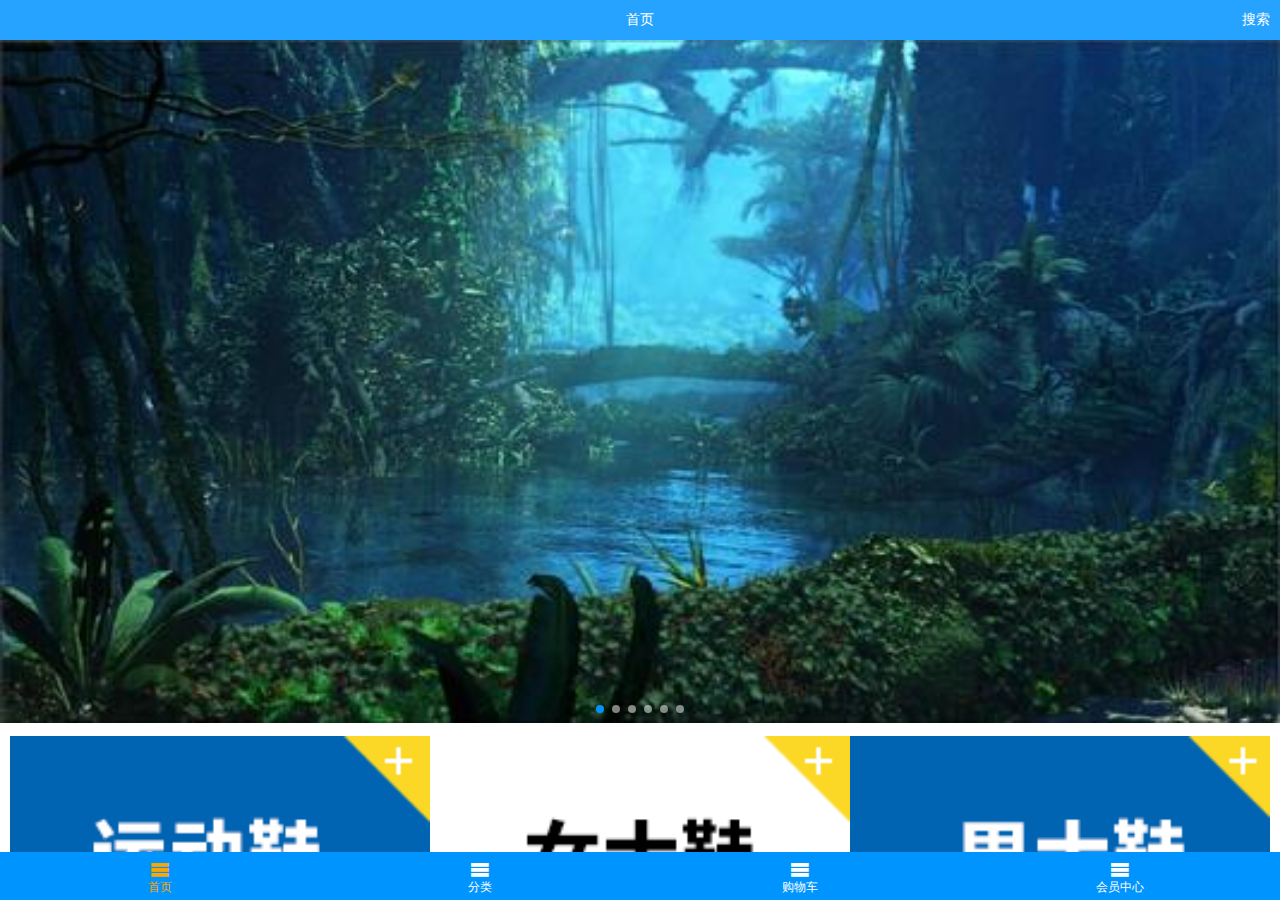
<file: index.html>
<!DOCTYPE html><html lang=en><head><meta charset=UTF-8><meta name=viewport content="width=device-width,initial-scale=1,maximum-scale=1,minimum-scale=1,user-scalable=no"><meta http-equiv=X-UA-Compatible content="ie=edge"><title>vue+vuex+vue-roter</title><link href=./static/css/app.2e7931961d1c0f29dfb16884ab4c55c8.css rel=stylesheet></head><body><div id=app></div><script type=text/javascript src=./static/js/manifest.3ad1d5771e9b13dbdad2.js></script><script type=text/javascript src=./static/js/vendor.a40d88d9a477d3e55ae6.js></script><script type=text/javascript src=./static/js/app.116127a5cdf78c8713c3.js></script></body></html>
</file>
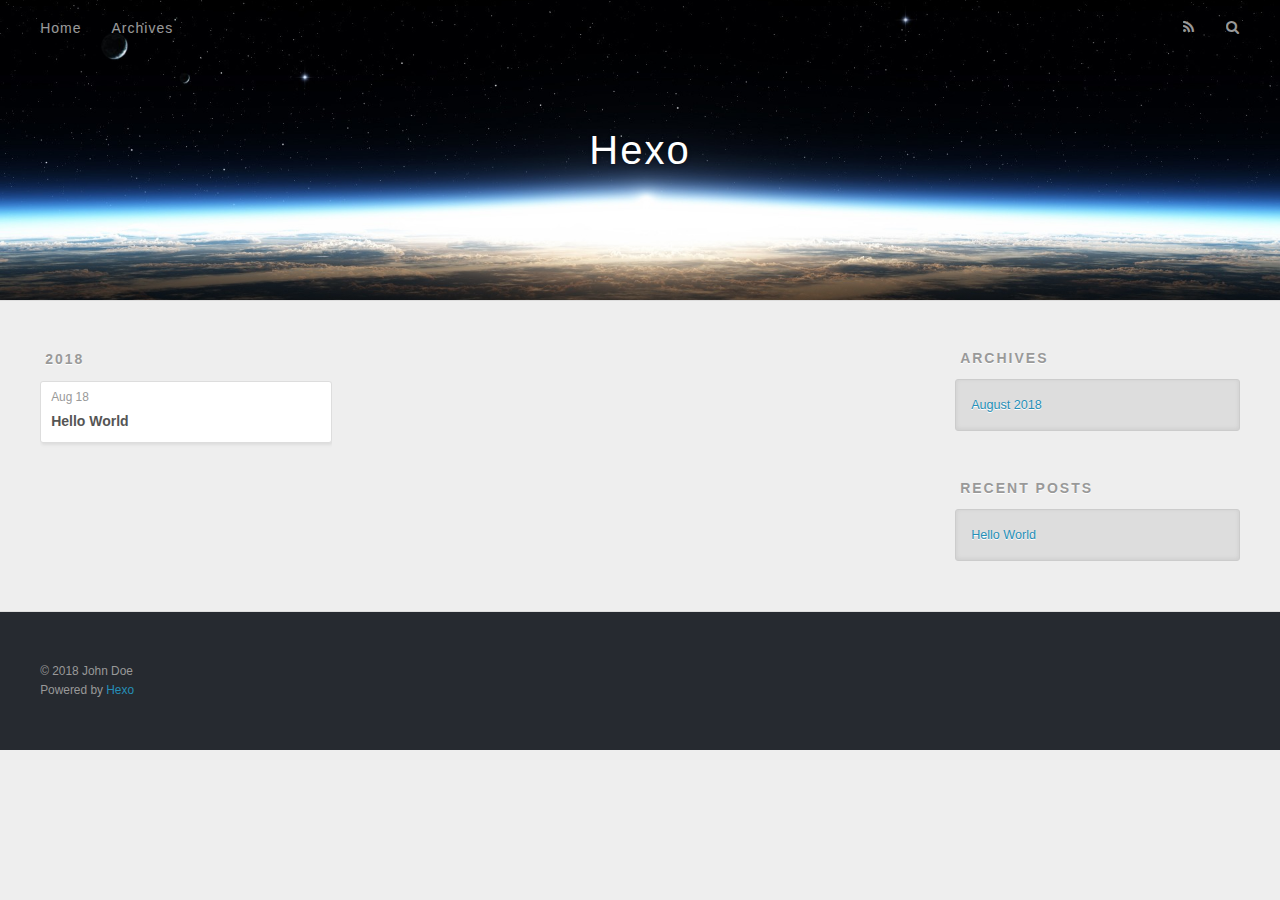
<file: archives/index.html>
<!DOCTYPE html>
<html>
<head>
  <meta charset="utf-8">
  

  
  <title>Archives | Hexo</title>
  <meta name="viewport" content="width=device-width, initial-scale=1, maximum-scale=1">
  <meta property="og:type" content="website">
<meta property="og:title" content="Hexo">
<meta property="og:url" content="http://yoursite.com/archives/index.html">
<meta property="og:site_name" content="Hexo">
<meta property="og:locale" content="default">
<meta name="twitter:card" content="summary">
<meta name="twitter:title" content="Hexo">
  
    <link rel="alternate" href="/atom.xml" title="Hexo" type="application/atom+xml">
  
  
    <link rel="icon" href="/favicon.png">
  
  
    <link href="//fonts.googleapis.com/css?family=Source+Code+Pro" rel="stylesheet" type="text/css">
  
  <link rel="stylesheet" href="/css/style.css">
</head>

<body>
  <div id="container">
    <div id="wrap">
      <header id="header">
  <div id="banner"></div>
  <div id="header-outer" class="outer">
    <div id="header-title" class="inner">
      <h1 id="logo-wrap">
        <a href="/" id="logo">Hexo</a>
      </h1>
      
    </div>
    <div id="header-inner" class="inner">
      <nav id="main-nav">
        <a id="main-nav-toggle" class="nav-icon"></a>
        
          <a class="main-nav-link" href="/">Home</a>
        
          <a class="main-nav-link" href="/archives">Archives</a>
        
      </nav>
      <nav id="sub-nav">
        
          <a id="nav-rss-link" class="nav-icon" href="/atom.xml" title="RSS Feed"></a>
        
        <a id="nav-search-btn" class="nav-icon" title="Search"></a>
      </nav>
      <div id="search-form-wrap">
        <form action="//google.com/search" method="get" accept-charset="UTF-8" class="search-form"><input type="search" name="q" class="search-form-input" placeholder="Search"><button type="submit" class="search-form-submit">&#xF002;</button><input type="hidden" name="sitesearch" value="http://yoursite.com"></form>
      </div>
    </div>
  </div>
</header>
      <div class="outer">
        <section id="main">
  
  
    
    
      
      
      <section class="archives-wrap">
        <div class="archive-year-wrap">
          <a href="/archives/2018" class="archive-year">2018</a>
        </div>
        <div class="archives">
    
    <article class="archive-article archive-type-post">
  <div class="archive-article-inner">
    <header class="archive-article-header">
      <a href="/2018/08/18/hello-world/" class="archive-article-date">
  <time datetime="2018-08-18T12:28:02.165Z" itemprop="datePublished">Aug 18</time>
</a>
      
  
    <h1 itemprop="name">
      <a class="archive-article-title" href="/2018/08/18/hello-world/">Hello World</a>
    </h1>
  

    </header>
  </div>
</article>
  
  
    </div></section>
  


</section>
        
          <aside id="sidebar">
  
    

  
    

  
    
  
    
  <div class="widget-wrap">
    <h3 class="widget-title">Archives</h3>
    <div class="widget">
      <ul class="archive-list"><li class="archive-list-item"><a class="archive-list-link" href="/archives/2018/08/">August 2018</a></li></ul>
    </div>
  </div>


  
    
  <div class="widget-wrap">
    <h3 class="widget-title">Recent Posts</h3>
    <div class="widget">
      <ul>
        
          <li>
            <a href="/2018/08/18/hello-world/">Hello World</a>
          </li>
        
      </ul>
    </div>
  </div>

  
</aside>
        
      </div>
      <footer id="footer">
  
  <div class="outer">
    <div id="footer-info" class="inner">
      &copy; 2018 John Doe<br>
      Powered by <a href="http://hexo.io/" target="_blank">Hexo</a>
    </div>
  </div>
</footer>
    </div>
    <nav id="mobile-nav">
  
    <a href="/" class="mobile-nav-link">Home</a>
  
    <a href="/archives" class="mobile-nav-link">Archives</a>
  
</nav>
    

<script src="//ajax.googleapis.com/ajax/libs/jquery/2.0.3/jquery.min.js"></script>


  <link rel="stylesheet" href="/fancybox/jquery.fancybox.css">
  <script src="/fancybox/jquery.fancybox.pack.js"></script>


<script src="/js/script.js"></script>



  </div>
</body>
</html>
</file>
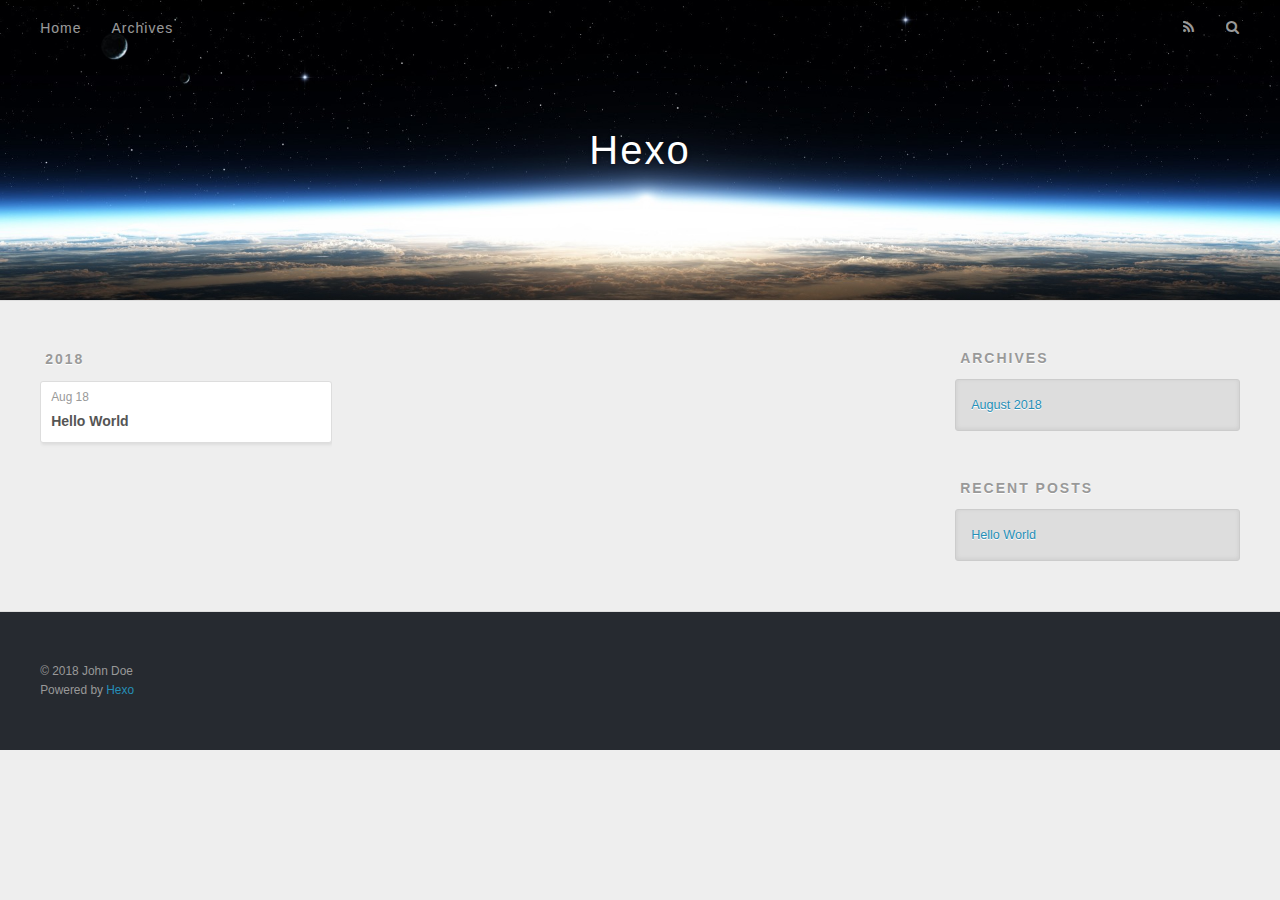
<file: archives/2018/index.html>
<!DOCTYPE html>
<html>
<head>
  <meta charset="utf-8">
  

  
  <title>Archives: 2018 | Hexo</title>
  <meta name="viewport" content="width=device-width, initial-scale=1, maximum-scale=1">
  <meta property="og:type" content="website">
<meta property="og:title" content="Hexo">
<meta property="og:url" content="http://yoursite.com/archives/2018/index.html">
<meta property="og:site_name" content="Hexo">
<meta property="og:locale" content="default">
<meta name="twitter:card" content="summary">
<meta name="twitter:title" content="Hexo">
  
    <link rel="alternate" href="/atom.xml" title="Hexo" type="application/atom+xml">
  
  
    <link rel="icon" href="/favicon.png">
  
  
    <link href="//fonts.googleapis.com/css?family=Source+Code+Pro" rel="stylesheet" type="text/css">
  
  <link rel="stylesheet" href="/css/style.css">
</head>

<body>
  <div id="container">
    <div id="wrap">
      <header id="header">
  <div id="banner"></div>
  <div id="header-outer" class="outer">
    <div id="header-title" class="inner">
      <h1 id="logo-wrap">
        <a href="/" id="logo">Hexo</a>
      </h1>
      
    </div>
    <div id="header-inner" class="inner">
      <nav id="main-nav">
        <a id="main-nav-toggle" class="nav-icon"></a>
        
          <a class="main-nav-link" href="/">Home</a>
        
          <a class="main-nav-link" href="/archives">Archives</a>
        
      </nav>
      <nav id="sub-nav">
        
          <a id="nav-rss-link" class="nav-icon" href="/atom.xml" title="RSS Feed"></a>
        
        <a id="nav-search-btn" class="nav-icon" title="Search"></a>
      </nav>
      <div id="search-form-wrap">
        <form action="//google.com/search" method="get" accept-charset="UTF-8" class="search-form"><input type="search" name="q" class="search-form-input" placeholder="Search"><button type="submit" class="search-form-submit">&#xF002;</button><input type="hidden" name="sitesearch" value="http://yoursite.com"></form>
      </div>
    </div>
  </div>
</header>
      <div class="outer">
        <section id="main">
  
  
    
    
      
      
      <section class="archives-wrap">
        <div class="archive-year-wrap">
          <a href="/archives/2018" class="archive-year">2018</a>
        </div>
        <div class="archives">
    
    <article class="archive-article archive-type-post">
  <div class="archive-article-inner">
    <header class="archive-article-header">
      <a href="/2018/08/18/hello-world/" class="archive-article-date">
  <time datetime="2018-08-18T12:28:02.165Z" itemprop="datePublished">Aug 18</time>
</a>
      
  
    <h1 itemprop="name">
      <a class="archive-article-title" href="/2018/08/18/hello-world/">Hello World</a>
    </h1>
  

    </header>
  </div>
</article>
  
  
    </div></section>
  


</section>
        
          <aside id="sidebar">
  
    

  
    

  
    
  
    
  <div class="widget-wrap">
    <h3 class="widget-title">Archives</h3>
    <div class="widget">
      <ul class="archive-list"><li class="archive-list-item"><a class="archive-list-link" href="/archives/2018/08/">August 2018</a></li></ul>
    </div>
  </div>


  
    
  <div class="widget-wrap">
    <h3 class="widget-title">Recent Posts</h3>
    <div class="widget">
      <ul>
        
          <li>
            <a href="/2018/08/18/hello-world/">Hello World</a>
          </li>
        
      </ul>
    </div>
  </div>

  
</aside>
        
      </div>
      <footer id="footer">
  
  <div class="outer">
    <div id="footer-info" class="inner">
      &copy; 2018 John Doe<br>
      Powered by <a href="http://hexo.io/" target="_blank">Hexo</a>
    </div>
  </div>
</footer>
    </div>
    <nav id="mobile-nav">
  
    <a href="/" class="mobile-nav-link">Home</a>
  
    <a href="/archives" class="mobile-nav-link">Archives</a>
  
</nav>
    

<script src="//ajax.googleapis.com/ajax/libs/jquery/2.0.3/jquery.min.js"></script>


  <link rel="stylesheet" href="/fancybox/jquery.fancybox.css">
  <script src="/fancybox/jquery.fancybox.pack.js"></script>


<script src="/js/script.js"></script>



  </div>
</body>
</html>
</file>
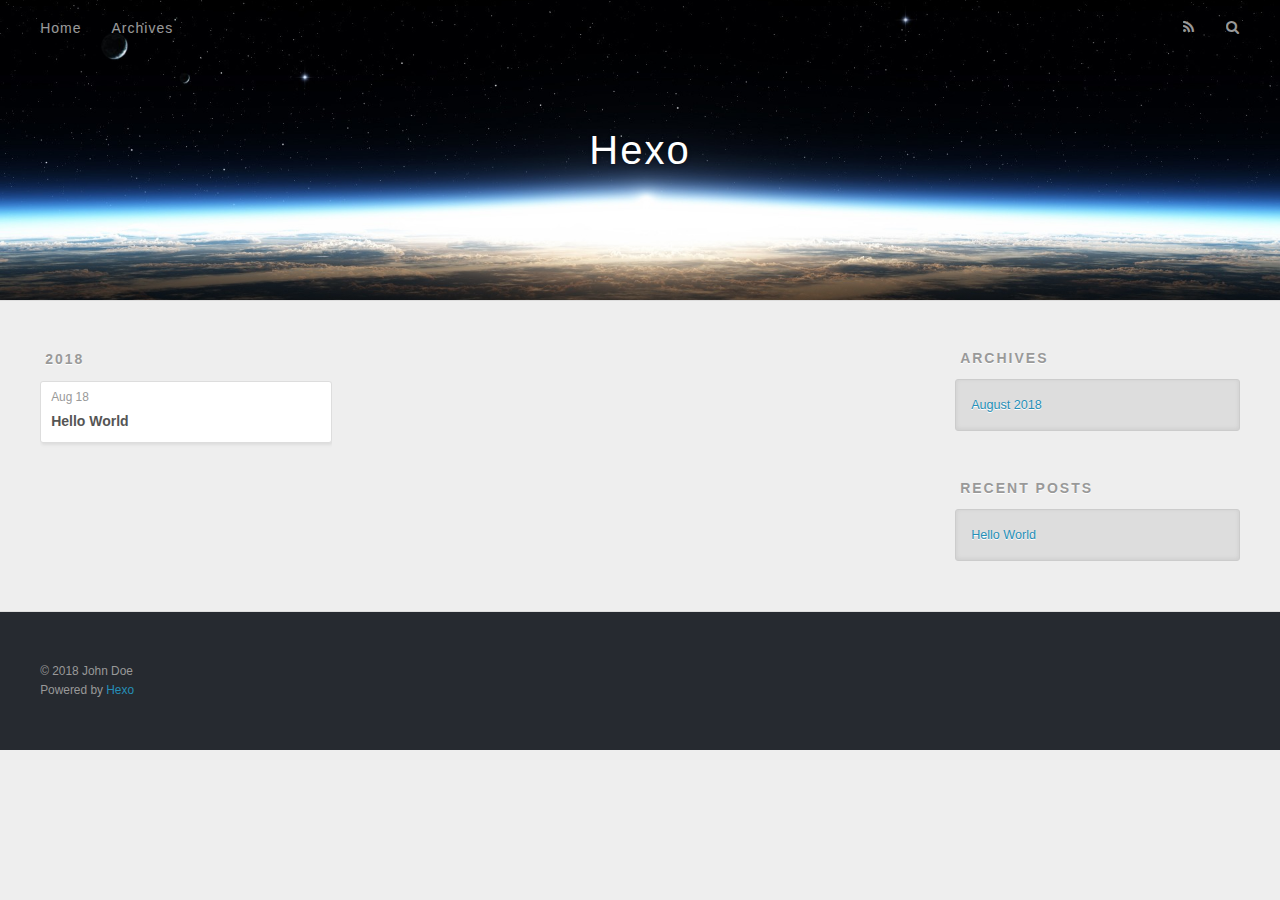
<file: archives/2018/08/index.html>
<!DOCTYPE html>
<html>
<head>
  <meta charset="utf-8">
  

  
  <title>Archives: 2018/8 | Hexo</title>
  <meta name="viewport" content="width=device-width, initial-scale=1, maximum-scale=1">
  <meta property="og:type" content="website">
<meta property="og:title" content="Hexo">
<meta property="og:url" content="http://yoursite.com/archives/2018/08/index.html">
<meta property="og:site_name" content="Hexo">
<meta property="og:locale" content="default">
<meta name="twitter:card" content="summary">
<meta name="twitter:title" content="Hexo">
  
    <link rel="alternate" href="/atom.xml" title="Hexo" type="application/atom+xml">
  
  
    <link rel="icon" href="/favicon.png">
  
  
    <link href="//fonts.googleapis.com/css?family=Source+Code+Pro" rel="stylesheet" type="text/css">
  
  <link rel="stylesheet" href="/css/style.css">
</head>

<body>
  <div id="container">
    <div id="wrap">
      <header id="header">
  <div id="banner"></div>
  <div id="header-outer" class="outer">
    <div id="header-title" class="inner">
      <h1 id="logo-wrap">
        <a href="/" id="logo">Hexo</a>
      </h1>
      
    </div>
    <div id="header-inner" class="inner">
      <nav id="main-nav">
        <a id="main-nav-toggle" class="nav-icon"></a>
        
          <a class="main-nav-link" href="/">Home</a>
        
          <a class="main-nav-link" href="/archives">Archives</a>
        
      </nav>
      <nav id="sub-nav">
        
          <a id="nav-rss-link" class="nav-icon" href="/atom.xml" title="RSS Feed"></a>
        
        <a id="nav-search-btn" class="nav-icon" title="Search"></a>
      </nav>
      <div id="search-form-wrap">
        <form action="//google.com/search" method="get" accept-charset="UTF-8" class="search-form"><input type="search" name="q" class="search-form-input" placeholder="Search"><button type="submit" class="search-form-submit">&#xF002;</button><input type="hidden" name="sitesearch" value="http://yoursite.com"></form>
      </div>
    </div>
  </div>
</header>
      <div class="outer">
        <section id="main">
  
  
    
    
      
      
      <section class="archives-wrap">
        <div class="archive-year-wrap">
          <a href="/archives/2018" class="archive-year">2018</a>
        </div>
        <div class="archives">
    
    <article class="archive-article archive-type-post">
  <div class="archive-article-inner">
    <header class="archive-article-header">
      <a href="/2018/08/18/hello-world/" class="archive-article-date">
  <time datetime="2018-08-18T12:28:02.165Z" itemprop="datePublished">Aug 18</time>
</a>
      
  
    <h1 itemprop="name">
      <a class="archive-article-title" href="/2018/08/18/hello-world/">Hello World</a>
    </h1>
  

    </header>
  </div>
</article>
  
  
    </div></section>
  


</section>
        
          <aside id="sidebar">
  
    

  
    

  
    
  
    
  <div class="widget-wrap">
    <h3 class="widget-title">Archives</h3>
    <div class="widget">
      <ul class="archive-list"><li class="archive-list-item"><a class="archive-list-link" href="/archives/2018/08/">August 2018</a></li></ul>
    </div>
  </div>


  
    
  <div class="widget-wrap">
    <h3 class="widget-title">Recent Posts</h3>
    <div class="widget">
      <ul>
        
          <li>
            <a href="/2018/08/18/hello-world/">Hello World</a>
          </li>
        
      </ul>
    </div>
  </div>

  
</aside>
        
      </div>
      <footer id="footer">
  
  <div class="outer">
    <div id="footer-info" class="inner">
      &copy; 2018 John Doe<br>
      Powered by <a href="http://hexo.io/" target="_blank">Hexo</a>
    </div>
  </div>
</footer>
    </div>
    <nav id="mobile-nav">
  
    <a href="/" class="mobile-nav-link">Home</a>
  
    <a href="/archives" class="mobile-nav-link">Archives</a>
  
</nav>
    

<script src="//ajax.googleapis.com/ajax/libs/jquery/2.0.3/jquery.min.js"></script>


  <link rel="stylesheet" href="/fancybox/jquery.fancybox.css">
  <script src="/fancybox/jquery.fancybox.pack.js"></script>


<script src="/js/script.js"></script>



  </div>
</body>
</html>
</file>
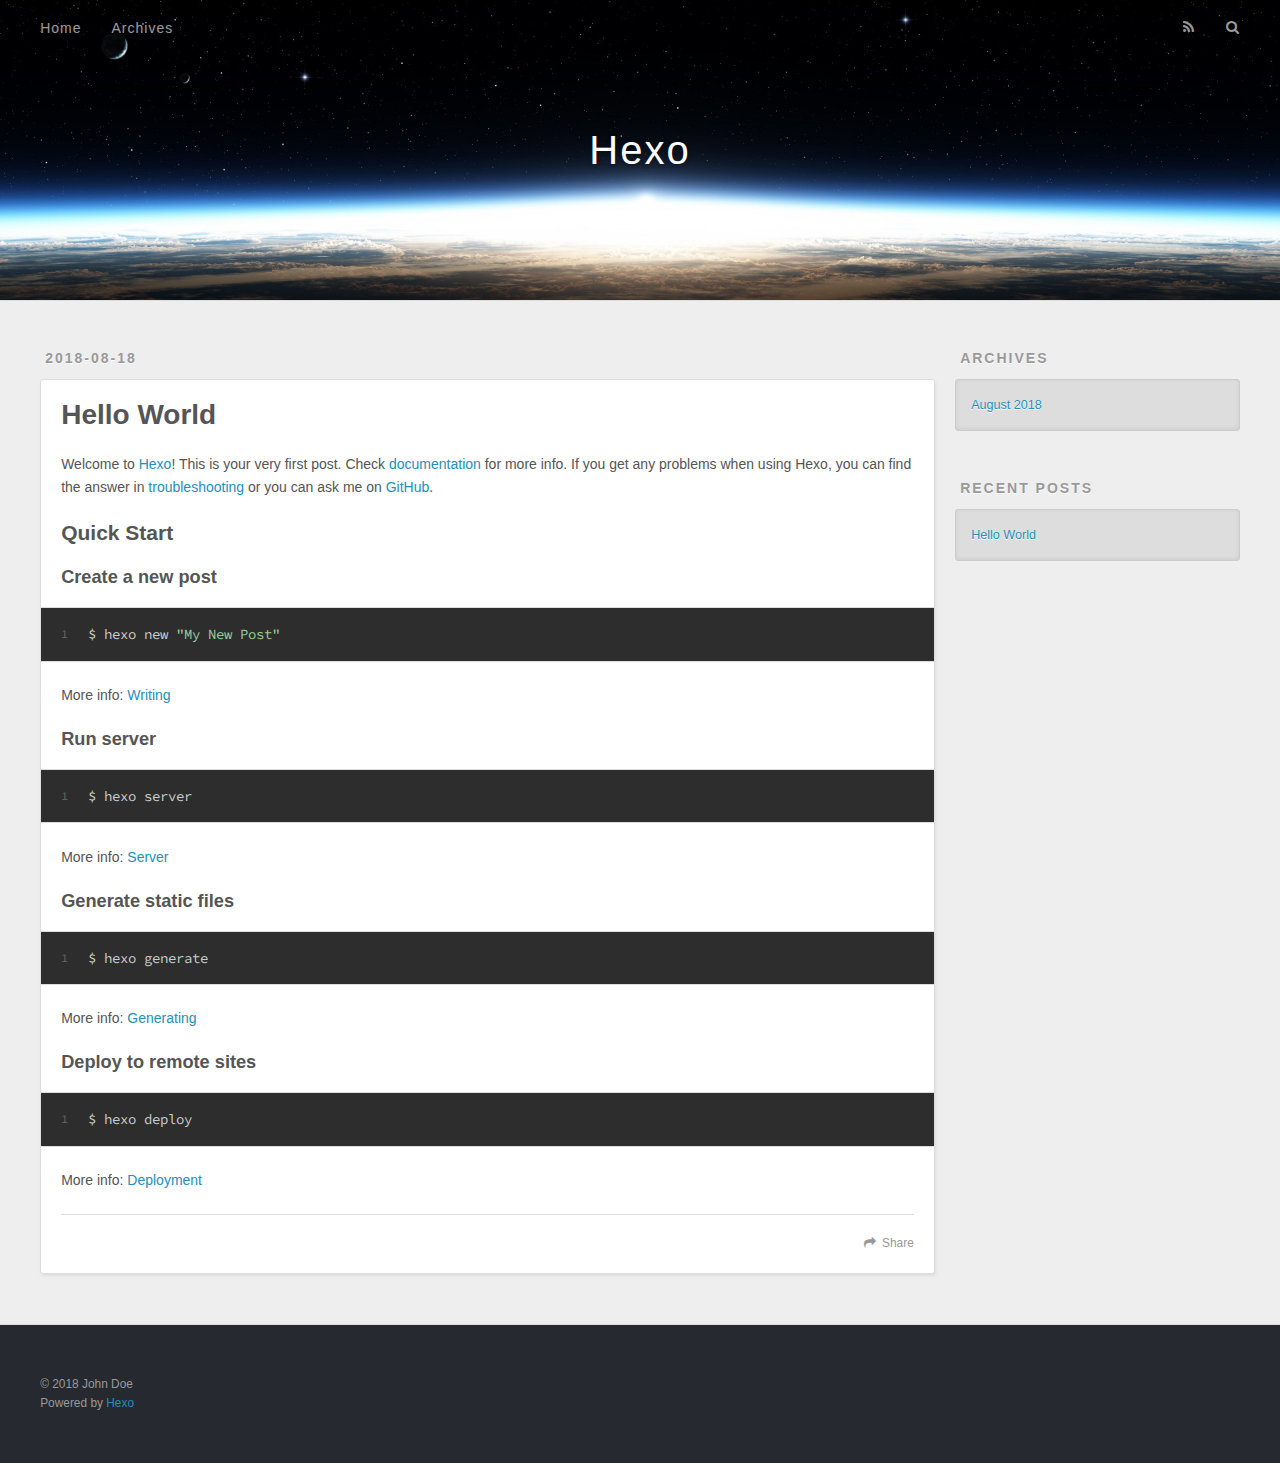
<file: 2018/08/18/hello-world/index.html>
<!DOCTYPE html>
<html>
<head>
  <meta charset="utf-8">
  

  
  <title>Hello World | Hexo</title>
  <meta name="viewport" content="width=device-width, initial-scale=1, maximum-scale=1">
  <meta name="description" content="Welcome to Hexo! This is your very first post. Check documentation for more info. If you get any problems when using Hexo, you can find the answer in troubleshooting or you can ask me on GitHub. Quick">
<meta property="og:type" content="article">
<meta property="og:title" content="Hello World">
<meta property="og:url" content="http://yoursite.com/2018/08/18/hello-world/index.html">
<meta property="og:site_name" content="Hexo">
<meta property="og:description" content="Welcome to Hexo! This is your very first post. Check documentation for more info. If you get any problems when using Hexo, you can find the answer in troubleshooting or you can ask me on GitHub. Quick">
<meta property="og:locale" content="default">
<meta property="og:updated_time" content="2018-08-18T12:28:02.166Z">
<meta name="twitter:card" content="summary">
<meta name="twitter:title" content="Hello World">
<meta name="twitter:description" content="Welcome to Hexo! This is your very first post. Check documentation for more info. If you get any problems when using Hexo, you can find the answer in troubleshooting or you can ask me on GitHub. Quick">
  
    <link rel="alternate" href="/atom.xml" title="Hexo" type="application/atom+xml">
  
  
    <link rel="icon" href="/favicon.png">
  
  
    <link href="//fonts.googleapis.com/css?family=Source+Code+Pro" rel="stylesheet" type="text/css">
  
  <link rel="stylesheet" href="/css/style.css">
</head>

<body>
  <div id="container">
    <div id="wrap">
      <header id="header">
  <div id="banner"></div>
  <div id="header-outer" class="outer">
    <div id="header-title" class="inner">
      <h1 id="logo-wrap">
        <a href="/" id="logo">Hexo</a>
      </h1>
      
    </div>
    <div id="header-inner" class="inner">
      <nav id="main-nav">
        <a id="main-nav-toggle" class="nav-icon"></a>
        
          <a class="main-nav-link" href="/">Home</a>
        
          <a class="main-nav-link" href="/archives">Archives</a>
        
      </nav>
      <nav id="sub-nav">
        
          <a id="nav-rss-link" class="nav-icon" href="/atom.xml" title="RSS Feed"></a>
        
        <a id="nav-search-btn" class="nav-icon" title="Search"></a>
      </nav>
      <div id="search-form-wrap">
        <form action="//google.com/search" method="get" accept-charset="UTF-8" class="search-form"><input type="search" name="q" class="search-form-input" placeholder="Search"><button type="submit" class="search-form-submit">&#xF002;</button><input type="hidden" name="sitesearch" value="http://yoursite.com"></form>
      </div>
    </div>
  </div>
</header>
      <div class="outer">
        <section id="main"><article id="post-hello-world" class="article article-type-post" itemscope itemprop="blogPost">
  <div class="article-meta">
    <a href="/2018/08/18/hello-world/" class="article-date">
  <time datetime="2018-08-18T12:28:02.165Z" itemprop="datePublished">2018-08-18</time>
</a>
    
  </div>
  <div class="article-inner">
    
    
      <header class="article-header">
        
  
    <h1 class="article-title" itemprop="name">
      Hello World
    </h1>
  

      </header>
    
    <div class="article-entry" itemprop="articleBody">
      
        <p>Welcome to <a href="https://hexo.io/" target="_blank" rel="noopener">Hexo</a>! This is your very first post. Check <a href="https://hexo.io/docs/" target="_blank" rel="noopener">documentation</a> for more info. If you get any problems when using Hexo, you can find the answer in <a href="https://hexo.io/docs/troubleshooting.html" target="_blank" rel="noopener">troubleshooting</a> or you can ask me on <a href="https://github.com/hexojs/hexo/issues" target="_blank" rel="noopener">GitHub</a>.</p>
<h2 id="Quick-Start"><a href="#Quick-Start" class="headerlink" title="Quick Start"></a>Quick Start</h2><h3 id="Create-a-new-post"><a href="#Create-a-new-post" class="headerlink" title="Create a new post"></a>Create a new post</h3><figure class="highlight bash"><table><tr><td class="gutter"><pre><span class="line">1</span><br></pre></td><td class="code"><pre><span class="line">$ hexo new <span class="string">"My New Post"</span></span><br></pre></td></tr></table></figure>
<p>More info: <a href="https://hexo.io/docs/writing.html" target="_blank" rel="noopener">Writing</a></p>
<h3 id="Run-server"><a href="#Run-server" class="headerlink" title="Run server"></a>Run server</h3><figure class="highlight bash"><table><tr><td class="gutter"><pre><span class="line">1</span><br></pre></td><td class="code"><pre><span class="line">$ hexo server</span><br></pre></td></tr></table></figure>
<p>More info: <a href="https://hexo.io/docs/server.html" target="_blank" rel="noopener">Server</a></p>
<h3 id="Generate-static-files"><a href="#Generate-static-files" class="headerlink" title="Generate static files"></a>Generate static files</h3><figure class="highlight bash"><table><tr><td class="gutter"><pre><span class="line">1</span><br></pre></td><td class="code"><pre><span class="line">$ hexo generate</span><br></pre></td></tr></table></figure>
<p>More info: <a href="https://hexo.io/docs/generating.html" target="_blank" rel="noopener">Generating</a></p>
<h3 id="Deploy-to-remote-sites"><a href="#Deploy-to-remote-sites" class="headerlink" title="Deploy to remote sites"></a>Deploy to remote sites</h3><figure class="highlight bash"><table><tr><td class="gutter"><pre><span class="line">1</span><br></pre></td><td class="code"><pre><span class="line">$ hexo deploy</span><br></pre></td></tr></table></figure>
<p>More info: <a href="https://hexo.io/docs/deployment.html" target="_blank" rel="noopener">Deployment</a></p>

      
    </div>
    <footer class="article-footer">
      <a data-url="http://yoursite.com/2018/08/18/hello-world/" data-id="cjkzffm480000wwu2aw3ei9n0" class="article-share-link">Share</a>
      
      
    </footer>
  </div>
  
    
  
</article>

</section>
        
          <aside id="sidebar">
  
    

  
    

  
    
  
    
  <div class="widget-wrap">
    <h3 class="widget-title">Archives</h3>
    <div class="widget">
      <ul class="archive-list"><li class="archive-list-item"><a class="archive-list-link" href="/archives/2018/08/">August 2018</a></li></ul>
    </div>
  </div>


  
    
  <div class="widget-wrap">
    <h3 class="widget-title">Recent Posts</h3>
    <div class="widget">
      <ul>
        
          <li>
            <a href="/2018/08/18/hello-world/">Hello World</a>
          </li>
        
      </ul>
    </div>
  </div>

  
</aside>
        
      </div>
      <footer id="footer">
  
  <div class="outer">
    <div id="footer-info" class="inner">
      &copy; 2018 John Doe<br>
      Powered by <a href="http://hexo.io/" target="_blank">Hexo</a>
    </div>
  </div>
</footer>
    </div>
    <nav id="mobile-nav">
  
    <a href="/" class="mobile-nav-link">Home</a>
  
    <a href="/archives" class="mobile-nav-link">Archives</a>
  
</nav>
    

<script src="//ajax.googleapis.com/ajax/libs/jquery/2.0.3/jquery.min.js"></script>


  <link rel="stylesheet" href="/fancybox/jquery.fancybox.css">
  <script src="/fancybox/jquery.fancybox.pack.js"></script>


<script src="/js/script.js"></script>



  </div>
</body>
</html>
</file>
<file: css/style.css>
body {
  width: 100%;
}
body:before,
body:after {
  content: "";
  display: table;
}
body:after {
  clear: both;
}
html,
body,
div,
span,
applet,
object,
iframe,
h1,
h2,
h3,
h4,
h5,
h6,
p,
blockquote,
pre,
a,
abbr,
acronym,
address,
big,
cite,
code,
del,
dfn,
em,
img,
ins,
kbd,
q,
s,
samp,
small,
strike,
strong,
sub,
sup,
tt,
var,
dl,
dt,
dd,
ol,
ul,
li,
fieldset,
form,
label,
legend,
table,
caption,
tbody,
tfoot,
thead,
tr,
th,
td {
  margin: 0;
  padding: 0;
  border: 0;
  outline: 0;
  font-weight: inherit;
  font-style: inherit;
  font-family: inherit;
  font-size: 100%;
  vertical-align: baseline;
}
body {
  line-height: 1;
  color: #000;
  background: #fff;
}
ol,
ul {
  list-style: none;
}
table {
  border-collapse: separate;
  border-spacing: 0;
  vertical-align: middle;
}
caption,
th,
td {
  text-align: left;
  font-weight: normal;
  vertical-align: middle;
}
a img {
  border: none;
}
input,
button {
  margin: 0;
  padding: 0;
}
input::-moz-focus-inner,
button::-moz-focus-inner {
  border: 0;
  padding: 0;
}
@font-face {
  font-family: FontAwesome;
  font-style: normal;
  font-weight: normal;
  src: url("fonts/fontawesome-webfont.eot?v=#4.0.3");
  src: url("fonts/fontawesome-webfont.eot?#iefix&v=#4.0.3") format("embedded-opentype"), url("fonts/fontawesome-webfont.woff?v=#4.0.3") format("woff"), url("fonts/fontawesome-webfont.ttf?v=#4.0.3") format("truetype"), url("fonts/fontawesome-webfont.svg#fontawesomeregular?v=#4.0.3") format("svg");
}
html,
body,
#container {
  height: 100%;
}
body {
  background: #eee;
  font: 14px -apple-system, BlinkMacSystemFont, "Segoe UI", "Roboto", "Oxygen", "Ubuntu", "Cantarell", "Fira Sans", "Droid Sans", "Helvetica Neue", sans-serif;
  -webkit-text-size-adjust: 100%;
}
.outer {
  max-width: 1220px;
  margin: 0 auto;
  padding: 0 20px;
}
.outer:before,
.outer:after {
  content: "";
  display: table;
}
.outer:after {
  clear: both;
}
.inner {
  display: inline;
  float: left;
  width: 98.33333333333333%;
  margin: 0 0.833333333333333%;
}
.left,
.alignleft {
  float: left;
}
.right,
.alignright {
  float: right;
}
.clear {
  clear: both;
}
#container {
  position: relative;
}
.mobile-nav-on {
  overflow: hidden;
}
#wrap {
  height: 100%;
  width: 100%;
  position: absolute;
  top: 0;
  left: 0;
  -webkit-transition: 0.2s ease-out;
  -moz-transition: 0.2s ease-out;
  -ms-transition: 0.2s ease-out;
  transition: 0.2s ease-out;
  z-index: 1;
  background: #eee;
}
.mobile-nav-on #wrap {
  left: 280px;
}
@media screen and (min-width: 768px) {
  #main {
    display: inline;
    float: left;
    width: 73.33333333333333%;
    margin: 0 0.833333333333333%;
  }
}
.article-date,
.article-category-link,
.archive-year,
.widget-title {
  text-decoration: none;
  text-transform: uppercase;
  letter-spacing: 2px;
  color: #999;
  margin-bottom: 1em;
  margin-left: 5px;
  line-height: 1em;
  text-shadow: 0 1px #fff;
  font-weight: bold;
}
.article-inner,
.archive-article-inner {
  background: #fff;
  -webkit-box-shadow: 1px 2px 3px #ddd;
  box-shadow: 1px 2px 3px #ddd;
  border: 1px solid #ddd;
  border-radius: 3px;
}
.article-entry h1,
.widget h1 {
  font-size: 2em;
}
.article-entry h2,
.widget h2 {
  font-size: 1.5em;
}
.article-entry h3,
.widget h3 {
  font-size: 1.3em;
}
.article-entry h4,
.widget h4 {
  font-size: 1.2em;
}
.article-entry h5,
.widget h5 {
  font-size: 1em;
}
.article-entry h6,
.widget h6 {
  font-size: 1em;
  color: #999;
}
.article-entry hr,
.widget hr {
  border: 1px dashed #ddd;
}
.article-entry strong,
.widget strong {
  font-weight: bold;
}
.article-entry em,
.widget em,
.article-entry cite,
.widget cite {
  font-style: italic;
}
.article-entry sup,
.widget sup,
.article-entry sub,
.widget sub {
  font-size: 0.75em;
  line-height: 0;
  position: relative;
  vertical-align: baseline;
}
.article-entry sup,
.widget sup {
  top: -0.5em;
}
.article-entry sub,
.widget sub {
  bottom: -0.2em;
}
.article-entry small,
.widget small {
  font-size: 0.85em;
}
.article-entry acronym,
.widget acronym,
.article-entry abbr,
.widget abbr {
  border-bottom: 1px dotted;
}
.article-entry ul,
.widget ul,
.article-entry ol,
.widget ol,
.article-entry dl,
.widget dl {
  margin: 0 20px;
  line-height: 1.6em;
}
.article-entry ul ul,
.widget ul ul,
.article-entry ol ul,
.widget ol ul,
.article-entry ul ol,
.widget ul ol,
.article-entry ol ol,
.widget ol ol {
  margin-top: 0;
  margin-bottom: 0;
}
.article-entry ul,
.widget ul {
  list-style: disc;
}
.article-entry ol,
.widget ol {
  list-style: decimal;
}
.article-entry dt,
.widget dt {
  font-weight: bold;
}
#header {
  height: 300px;
  position: relative;
  border-bottom: 1px solid #ddd;
}
#header:before,
#header:after {
  content: "";
  position: absolute;
  left: 0;
  right: 0;
  height: 40px;
}
#header:before {
  top: 0;
  background: -webkit-linear-gradient(rgba(0,0,0,0.2), transparent);
  background: -moz-linear-gradient(rgba(0,0,0,0.2), transparent);
  background: -ms-linear-gradient(rgba(0,0,0,0.2), transparent);
  background: linear-gradient(rgba(0,0,0,0.2), transparent);
}
#header:after {
  bottom: 0;
  background: -webkit-linear-gradient(transparent, rgba(0,0,0,0.2));
  background: -moz-linear-gradient(transparent, rgba(0,0,0,0.2));
  background: -ms-linear-gradient(transparent, rgba(0,0,0,0.2));
  background: linear-gradient(transparent, rgba(0,0,0,0.2));
}
#header-outer {
  height: 100%;
  position: relative;
}
#header-inner {
  position: relative;
  overflow: hidden;
}
#banner {
  position: absolute;
  top: 0;
  left: 0;
  width: 100%;
  height: 100%;
  background: url("images/banner.jpg") center #000;
  -webkit-background-size: cover;
  -moz-background-size: cover;
  background-size: cover;
  z-index: -1;
}
#header-title {
  text-align: center;
  height: 40px;
  position: absolute;
  top: 50%;
  left: 0;
  margin-top: -20px;
}
#logo,
#subtitle {
  text-decoration: none;
  color: #fff;
  font-weight: 300;
  text-shadow: 0 1px 4px rgba(0,0,0,0.3);
}
#logo {
  font-size: 40px;
  line-height: 40px;
  letter-spacing: 2px;
}
#subtitle {
  font-size: 16px;
  line-height: 16px;
  letter-spacing: 1px;
}
#subtitle-wrap {
  margin-top: 16px;
}
#main-nav {
  float: left;
  margin-left: -15px;
}
.nav-icon,
.main-nav-link {
  float: left;
  color: #fff;
  opacity: 0.6;
  text-decoration: none;
  text-shadow: 0 1px rgba(0,0,0,0.2);
  -webkit-transition: opacity 0.2s;
  -moz-transition: opacity 0.2s;
  -ms-transition: opacity 0.2s;
  transition: opacity 0.2s;
  display: block;
  padding: 20px 15px;
}
.nav-icon:hover,
.main-nav-link:hover {
  opacity: 1;
}
.nav-icon {
  font-family: FontAwesome;
  text-align: center;
  font-size: 14px;
  width: 14px;
  height: 14px;
  padding: 20px 15px;
  position: relative;
  cursor: pointer;
}
.main-nav-link {
  font-weight: 300;
  letter-spacing: 1px;
}
@media screen and (max-width: 479px) {
  .main-nav-link {
    display: none;
  }
}
#main-nav-toggle {
  display: none;
}
#main-nav-toggle:before {
  content: "\f0c9";
}
@media screen and (max-width: 479px) {
  #main-nav-toggle {
    display: block;
  }
}
#sub-nav {
  float: right;
  margin-right: -15px;
}
#nav-rss-link:before {
  content: "\f09e";
}
#nav-search-btn:before {
  content: "\f002";
}
#search-form-wrap {
  position: absolute;
  top: 15px;
  width: 150px;
  height: 30px;
  right: -150px;
  opacity: 0;
  -webkit-transition: 0.2s ease-out;
  -moz-transition: 0.2s ease-out;
  -ms-transition: 0.2s ease-out;
  transition: 0.2s ease-out;
}
#search-form-wrap.on {
  opacity: 1;
  right: 0;
}
@media screen and (max-width: 479px) {
  #search-form-wrap {
    width: 100%;
    right: -100%;
  }
}
.search-form {
  position: absolute;
  top: 0;
  left: 0;
  right: 0;
  background: #fff;
  padding: 5px 15px;
  border-radius: 15px;
  -webkit-box-shadow: 0 0 10px rgba(0,0,0,0.3);
  box-shadow: 0 0 10px rgba(0,0,0,0.3);
}
.search-form-input {
  border: none;
  background: none;
  color: #555;
  width: 100%;
  font: 13px -apple-system, BlinkMacSystemFont, "Segoe UI", "Roboto", "Oxygen", "Ubuntu", "Cantarell", "Fira Sans", "Droid Sans", "Helvetica Neue", sans-serif;
  outline: none;
}
.search-form-input::-webkit-search-results-decoration,
.search-form-input::-webkit-search-cancel-button {
  -webkit-appearance: none;
}
.search-form-submit {
  position: absolute;
  top: 50%;
  right: 10px;
  margin-top: -7px;
  font: 13px FontAwesome;
  border: none;
  background: none;
  color: #bbb;
  cursor: pointer;
}
.search-form-submit:hover,
.search-form-submit:focus {
  color: #777;
}
.article {
  margin: 50px 0;
}
.article-inner {
  overflow: hidden;
}
.article-meta:before,
.article-meta:after {
  content: "";
  display: table;
}
.article-meta:after {
  clear: both;
}
.article-date {
  float: left;
}
.article-category {
  float: left;
  line-height: 1em;
  color: #ccc;
  text-shadow: 0 1px #fff;
  margin-left: 8px;
}
.article-category:before {
  content: "\2022";
}
.article-category-link {
  margin: 0 12px 1em;
}
.article-header {
  padding: 20px 20px 0;
}
.article-title {
  text-decoration: none;
  font-size: 2em;
  font-weight: bold;
  color: #555;
  line-height: 1.1em;
  -webkit-transition: color 0.2s;
  -moz-transition: color 0.2s;
  -ms-transition: color 0.2s;
  transition: color 0.2s;
}
a.article-title:hover {
  color: #258fb8;
}
.article-entry {
  color: #555;
  padding: 0 20px;
}
.article-entry:before,
.article-entry:after {
  content: "";
  display: table;
}
.article-entry:after {
  clear: both;
}
.article-entry p,
.article-entry table {
  line-height: 1.6em;
  margin: 1.6em 0;
}
.article-entry h1,
.article-entry h2,
.article-entry h3,
.article-entry h4,
.article-entry h5,
.article-entry h6 {
  font-weight: bold;
}
.article-entry h1,
.article-entry h2,
.article-entry h3,
.article-entry h4,
.article-entry h5,
.article-entry h6 {
  line-height: 1.1em;
  margin: 1.1em 0;
}
.article-entry a {
  color: #258fb8;
  text-decoration: none;
}
.article-entry a:hover {
  text-decoration: underline;
}
.article-entry ul,
.article-entry ol,
.article-entry dl {
  margin-top: 1.6em;
  margin-bottom: 1.6em;
}
.article-entry img,
.article-entry video {
  max-width: 100%;
  height: auto;
  display: block;
  margin: auto;
}
.article-entry iframe {
  border: none;
}
.article-entry table {
  width: 100%;
  border-collapse: collapse;
  border-spacing: 0;
}
.article-entry th {
  font-weight: bold;
  border-bottom: 3px solid #ddd;
  padding-bottom: 0.5em;
}
.article-entry td {
  border-bottom: 1px solid #ddd;
  padding: 10px 0;
}
.article-entry blockquote {
  font-family: Georgia, "Times New Roman", serif;
  font-size: 1.4em;
  margin: 1.6em 20px;
  text-align: center;
}
.article-entry blockquote footer {
  font-size: 14px;
  margin: 1.6em 0;
  font-family: -apple-system, BlinkMacSystemFont, "Segoe UI", "Roboto", "Oxygen", "Ubuntu", "Cantarell", "Fira Sans", "Droid Sans", "Helvetica Neue", sans-serif;
}
.article-entry blockquote footer cite:before {
  content: "—";
  padding: 0 0.5em;
}
.article-entry .pullquote {
  text-align: left;
  width: 45%;
  margin: 0;
}
.article-entry .pullquote.left {
  margin-left: 0.5em;
  margin-right: 1em;
}
.article-entry .pullquote.right {
  margin-right: 0.5em;
  margin-left: 1em;
}
.article-entry .caption {
  color: #999;
  display: block;
  font-size: 0.9em;
  margin-top: 0.5em;
  position: relative;
  text-align: center;
}
.article-entry .video-container {
  position: relative;
  padding-top: 56.25%;
  height: 0;
  overflow: hidden;
}
.article-entry .video-container iframe,
.article-entry .video-container object,
.article-entry .video-container embed {
  position: absolute;
  top: 0;
  left: 0;
  width: 100%;
  height: 100%;
  margin-top: 0;
}
.article-more-link a {
  display: inline-block;
  line-height: 1em;
  padding: 6px 15px;
  border-radius: 15px;
  background: #eee;
  color: #999;
  text-shadow: 0 1px #fff;
  text-decoration: none;
}
.article-more-link a:hover {
  background: #258fb8;
  color: #fff;
  text-decoration: none;
  text-shadow: 0 1px #1e7293;
}
.article-footer {
  font-size: 0.85em;
  line-height: 1.6em;
  border-top: 1px solid #ddd;
  padding-top: 1.6em;
  margin: 0 20px 20px;
}
.article-footer:before,
.article-footer:after {
  content: "";
  display: table;
}
.article-footer:after {
  clear: both;
}
.article-footer a {
  color: #999;
  text-decoration: none;
}
.article-footer a:hover {
  color: #555;
}
.article-tag-list-item {
  float: left;
  margin-right: 10px;
}
.article-tag-list-link:before {
  content: "#";
}
.article-comment-link {
  float: right;
}
.article-comment-link:before {
  content: "\f075";
  font-family: FontAwesome;
  padding-right: 8px;
}
.article-share-link {
  cursor: pointer;
  float: right;
  margin-left: 20px;
}
.article-share-link:before {
  content: "\f064";
  font-family: FontAwesome;
  padding-right: 6px;
}
#article-nav {
  position: relative;
}
#article-nav:before,
#article-nav:after {
  content: "";
  display: table;
}
#article-nav:after {
  clear: both;
}
@media screen and (min-width: 768px) {
  #article-nav {
    margin: 50px 0;
  }
  #article-nav:before {
    width: 8px;
    height: 8px;
    position: absolute;
    top: 50%;
    left: 50%;
    margin-top: -4px;
    margin-left: -4px;
    content: "";
    border-radius: 50%;
    background: #ddd;
    -webkit-box-shadow: 0 1px 2px #fff;
    box-shadow: 0 1px 2px #fff;
  }
}
.article-nav-link-wrap {
  text-decoration: none;
  text-shadow: 0 1px #fff;
  color: #999;
  -webkit-box-sizing: border-box;
  -moz-box-sizing: border-box;
  box-sizing: border-box;
  margin-top: 50px;
  text-align: center;
  display: block;
}
.article-nav-link-wrap:hover {
  color: #555;
}
@media screen and (min-width: 768px) {
  .article-nav-link-wrap {
    width: 50%;
    margin-top: 0;
  }
}
@media screen and (min-width: 768px) {
  #article-nav-newer {
    float: left;
    text-align: right;
    padding-right: 20px;
  }
}
@media screen and (min-width: 768px) {
  #article-nav-older {
    float: right;
    text-align: left;
    padding-left: 20px;
  }
}
.article-nav-caption {
  text-transform: uppercase;
  letter-spacing: 2px;
  color: #ddd;
  line-height: 1em;
  font-weight: bold;
}
#article-nav-newer .article-nav-caption {
  margin-right: -2px;
}
.article-nav-title {
  font-size: 0.85em;
  line-height: 1.6em;
  margin-top: 0.5em;
}
.article-share-box {
  position: absolute;
  display: none;
  background: #fff;
  -webkit-box-shadow: 1px 2px 10px rgba(0,0,0,0.2);
  box-shadow: 1px 2px 10px rgba(0,0,0,0.2);
  border-radius: 3px;
  margin-left: -145px;
  overflow: hidden;
  z-index: 1;
}
.article-share-box.on {
  display: block;
}
.article-share-input {
  width: 100%;
  background: none;
  -webkit-box-sizing: border-box;
  -moz-box-sizing: border-box;
  box-sizing: border-box;
  font: 14px -apple-system, BlinkMacSystemFont, "Segoe UI", "Roboto", "Oxygen", "Ubuntu", "Cantarell", "Fira Sans", "Droid Sans", "Helvetica Neue", sans-serif;
  padding: 0 15px;
  color: #555;
  outline: none;
  border: 1px solid #ddd;
  border-radius: 3px 3px 0 0;
  height: 36px;
  line-height: 36px;
}
.article-share-links {
  background: #eee;
}
.article-share-links:before,
.article-share-links:after {
  content: "";
  display: table;
}
.article-share-links:after {
  clear: both;
}
.article-share-twitter,
.article-share-facebook,
.article-share-pinterest,
.article-share-google {
  width: 50px;
  height: 36px;
  display: block;
  float: left;
  position: relative;
  color: #999;
  text-shadow: 0 1px #fff;
}
.article-share-twitter:before,
.article-share-facebook:before,
.article-share-pinterest:before,
.article-share-google:before {
  font-size: 20px;
  font-family: FontAwesome;
  width: 20px;
  height: 20px;
  position: absolute;
  top: 50%;
  left: 50%;
  margin-top: -10px;
  margin-left: -10px;
  text-align: center;
}
.article-share-twitter:hover,
.article-share-facebook:hover,
.article-share-pinterest:hover,
.article-share-google:hover {
  color: #fff;
}
.article-share-twitter:before {
  content: "\f099";
}
.article-share-twitter:hover {
  background: #00aced;
  text-shadow: 0 1px #008abe;
}
.article-share-facebook:before {
  content: "\f09a";
}
.article-share-facebook:hover {
  background: #3b5998;
  text-shadow: 0 1px #2f477a;
}
.article-share-pinterest:before {
  content: "\f0d2";
}
.article-share-pinterest:hover {
  background: #cb2027;
  text-shadow: 0 1px #a21a1f;
}
.article-share-google:before {
  content: "\f0d5";
}
.article-share-google:hover {
  background: #dd4b39;
  text-shadow: 0 1px #be3221;
}
.article-gallery {
  background: #000;
  position: relative;
}
.article-gallery-photos {
  position: relative;
  overflow: hidden;
}
.article-gallery-img {
  display: none;
  max-width: 100%;
}
.article-gallery-img:first-child {
  display: block;
}
.article-gallery-img.loaded {
  position: absolute;
  display: block;
}
.article-gallery-img img {
  display: block;
  max-width: 100%;
  margin: 0 auto;
}
#comments {
  background: #fff;
  -webkit-box-shadow: 1px 2px 3px #ddd;
  box-shadow: 1px 2px 3px #ddd;
  padding: 20px;
  border: 1px solid #ddd;
  border-radius: 3px;
  margin: 50px 0;
}
#comments a {
  color: #258fb8;
}
.archives-wrap {
  margin: 50px 0;
}
.archives:before,
.archives:after {
  content: "";
  display: table;
}
.archives:after {
  clear: both;
}
.archive-year-wrap {
  margin-bottom: 1em;
}
.archives {
  -webkit-column-gap: 10px;
  -moz-column-gap: 10px;
  column-gap: 10px;
}
@media screen and (min-width: 480px) and (max-width: 767px) {
  .archives {
    -webkit-column-count: 2;
    -moz-column-count: 2;
    column-count: 2;
  }
}
@media screen and (min-width: 768px) {
  .archives {
    -webkit-column-count: 3;
    -moz-column-count: 3;
    column-count: 3;
  }
}
.archive-article {
  -webkit-column-break-inside: avoid;
  page-break-inside: avoid;
  overflow: hidden;
  break-inside: avoid-column;
}
.archive-article-inner {
  padding: 10px;
  margin-bottom: 15px;
}
.archive-article-title {
  text-decoration: none;
  font-weight: bold;
  color: #555;
  -webkit-transition: color 0.2s;
  -moz-transition: color 0.2s;
  -ms-transition: color 0.2s;
  transition: color 0.2s;
  line-height: 1.6em;
}
.archive-article-title:hover {
  color: #258fb8;
}
.archive-article-footer {
  margin-top: 1em;
}
.archive-article-date {
  color: #999;
  text-decoration: none;
  font-size: 0.85em;
  line-height: 1em;
  margin-bottom: 0.5em;
  display: block;
}
#page-nav {
  margin: 50px auto;
  background: #fff;
  -webkit-box-shadow: 1px 2px 3px #ddd;
  box-shadow: 1px 2px 3px #ddd;
  border: 1px solid #ddd;
  border-radius: 3px;
  text-align: center;
  color: #999;
  overflow: hidden;
}
#page-nav:before,
#page-nav:after {
  content: "";
  display: table;
}
#page-nav:after {
  clear: both;
}
#page-nav a,
#page-nav span {
  padding: 10px 20px;
  line-height: 1;
  height: 2ex;
}
#page-nav a {
  color: #999;
  text-decoration: none;
}
#page-nav a:hover {
  background: #999;
  color: #fff;
}
#page-nav .prev {
  float: left;
}
#page-nav .next {
  float: right;
}
#page-nav .page-number {
  display: inline-block;
}
@media screen and (max-width: 479px) {
  #page-nav .page-number {
    display: none;
  }
}
#page-nav .current {
  color: #555;
  font-weight: bold;
}
#page-nav .space {
  color: #ddd;
}
#footer {
  background: #262a30;
  padding: 50px 0;
  border-top: 1px solid #ddd;
  color: #999;
}
#footer a {
  color: #258fb8;
  text-decoration: none;
}
#footer a:hover {
  text-decoration: underline;
}
#footer-info {
  line-height: 1.6em;
  font-size: 0.85em;
}
.article-entry pre,
.article-entry .highlight {
  background: #2d2d2d;
  margin: 0 -20px;
  padding: 15px 20px;
  border-style: solid;
  border-color: #ddd;
  border-width: 1px 0;
  overflow: auto;
  color: #ccc;
  line-height: 22.400000000000002px;
}
.article-entry .highlight .gutter pre,
.article-entry .gist .gist-file .gist-data .line-numbers {
  color: #666;
  font-size: 0.85em;
}
.article-entry pre,
.article-entry code {
  font-family: "Source Code Pro", Consolas, Monaco, Menlo, Consolas, monospace;
}
.article-entry code {
  background: #eee;
  text-shadow: 0 1px #fff;
  padding: 0 0.3em;
}
.article-entry pre code {
  background: none;
  text-shadow: none;
  padding: 0;
}
.article-entry .highlight pre {
  border: none;
  margin: 0;
  padding: 0;
}
.article-entry .highlight table {
  margin: 0;
  width: auto;
}
.article-entry .highlight td {
  border: none;
  padding: 0;
}
.article-entry .highlight figcaption {
  font-size: 0.85em;
  color: #999;
  line-height: 1em;
  margin-bottom: 1em;
}
.article-entry .highlight figcaption:before,
.article-entry .highlight figcaption:after {
  content: "";
  display: table;
}
.article-entry .highlight figcaption:after {
  clear: both;
}
.article-entry .highlight figcaption a {
  float: right;
}
.article-entry .highlight .gutter pre {
  text-align: right;
  padding-right: 20px;
}
.article-entry .highlight .line {
  height: 22.400000000000002px;
}
.article-entry .highlight .line.marked {
  background: #515151;
}
.article-entry .gist {
  margin: 0 -20px;
  border-style: solid;
  border-color: #ddd;
  border-width: 1px 0;
  background: #2d2d2d;
  padding: 15px 20px 15px 0;
}
.article-entry .gist .gist-file {
  border: none;
  font-family: "Source Code Pro", Consolas, Monaco, Menlo, Consolas, monospace;
  margin: 0;
}
.article-entry .gist .gist-file .gist-data {
  background: none;
  border: none;
}
.article-entry .gist .gist-file .gist-data .line-numbers {
  background: none;
  border: none;
  padding: 0 20px 0 0;
}
.article-entry .gist .gist-file .gist-data .line-data {
  padding: 0 !important;
}
.article-entry .gist .gist-file .highlight {
  margin: 0;
  padding: 0;
  border: none;
}
.article-entry .gist .gist-file .gist-meta {
  background: #2d2d2d;
  color: #999;
  font: 0.85em -apple-system, BlinkMacSystemFont, "Segoe UI", "Roboto", "Oxygen", "Ubuntu", "Cantarell", "Fira Sans", "Droid Sans", "Helvetica Neue", sans-serif;
  text-shadow: 0 0;
  padding: 0;
  margin-top: 1em;
  margin-left: 20px;
}
.article-entry .gist .gist-file .gist-meta a {
  color: #258fb8;
  font-weight: normal;
}
.article-entry .gist .gist-file .gist-meta a:hover {
  text-decoration: underline;
}
pre .comment,
pre .title {
  color: #999;
}
pre .variable,
pre .attribute,
pre .tag,
pre .regexp,
pre .ruby .constant,
pre .xml .tag .title,
pre .xml .pi,
pre .xml .doctype,
pre .html .doctype,
pre .css .id,
pre .css .class,
pre .css .pseudo {
  color: #f2777a;
}
pre .number,
pre .preprocessor,
pre .built_in,
pre .literal,
pre .params,
pre .constant {
  color: #f99157;
}
pre .class,
pre .ruby .class .title,
pre .css .rules .attribute {
  color: #9c9;
}
pre .string,
pre .value,
pre .inheritance,
pre .header,
pre .ruby .symbol,
pre .xml .cdata {
  color: #9c9;
}
pre .css .hexcolor {
  color: #6cc;
}
pre .function,
pre .python .decorator,
pre .python .title,
pre .ruby .function .title,
pre .ruby .title .keyword,
pre .perl .sub,
pre .javascript .title,
pre .coffeescript .title {
  color: #69c;
}
pre .keyword,
pre .javascript .function {
  color: #c9c;
}
@media screen and (max-width: 479px) {
  #mobile-nav {
    position: absolute;
    top: 0;
    left: 0;
    width: 280px;
    height: 100%;
    background: #191919;
    border-right: 1px solid #fff;
  }
}
@media screen and (max-width: 479px) {
  .mobile-nav-link {
    display: block;
    color: #999;
    text-decoration: none;
    padding: 15px 20px;
    font-weight: bold;
  }
  .mobile-nav-link:hover {
    color: #fff;
  }
}
@media screen and (min-width: 768px) {
  #sidebar {
    display: inline;
    float: left;
    width: 23.333333333333332%;
    margin: 0 0.833333333333333%;
  }
}
.widget-wrap {
  margin: 50px 0;
}
.widget {
  color: #777;
  text-shadow: 0 1px #fff;
  background: #ddd;
  -webkit-box-shadow: 0 -1px 4px #ccc inset;
  box-shadow: 0 -1px 4px #ccc inset;
  border: 1px solid #ccc;
  padding: 15px;
  border-radius: 3px;
}
.widget a {
  color: #258fb8;
  text-decoration: none;
}
.widget a:hover {
  text-decoration: underline;
}
.widget ul ul,
.widget ol ul,
.widget dl ul,
.widget ul ol,
.widget ol ol,
.widget dl ol,
.widget ul dl,
.widget ol dl,
.widget dl dl {
  margin-left: 15px;
  list-style: disc;
}
.widget {
  line-height: 1.6em;
  word-wrap: break-word;
  font-size: 0.9em;
}
.widget ul,
.widget ol {
  list-style: none;
  margin: 0;
}
.widget ul ul,
.widget ol ul,
.widget ul ol,
.widget ol ol {
  margin: 0 20px;
}
.widget ul ul,
.widget ol ul {
  list-style: disc;
}
.widget ul ol,
.widget ol ol {
  list-style: decimal;
}
.category-list-count,
.tag-list-count,
.archive-list-count {
  padding-left: 5px;
  color: #999;
  font-size: 0.85em;
}
.category-list-count:before,
.tag-list-count:before,
.archive-list-count:before {
  content: "(";
}
.category-list-count:after,
.tag-list-count:after,
.archive-list-count:after {
  content: ")";
}
.tagcloud a {
  margin-right: 5px;
  display: inline-block;
}
</file>
